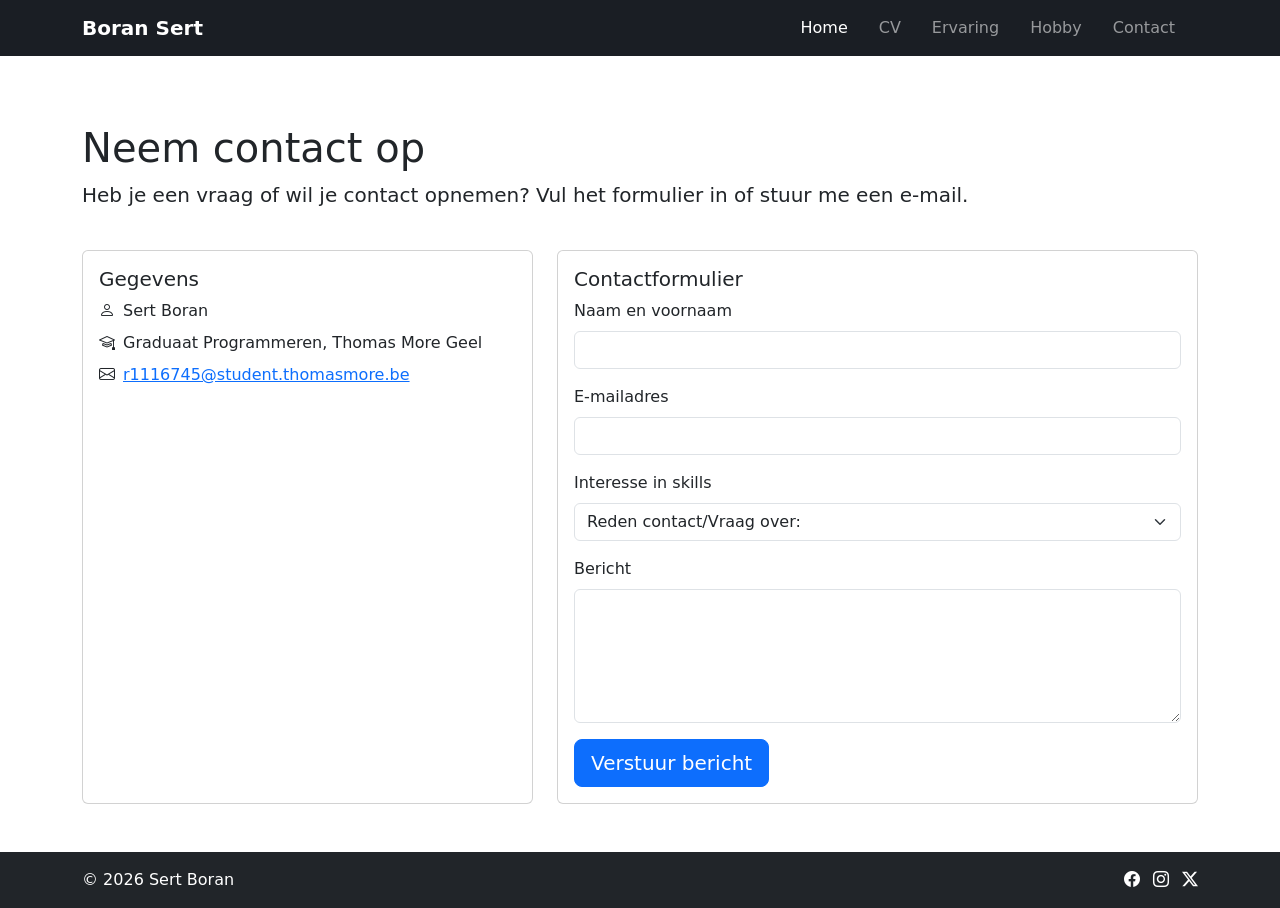
<file: Contact.html>
<!DOCTYPE html>
<html lang="nl">
<head>
  <meta charset="UTF-8">
  <title>Contact - Boran Sert</title>
<link rel="stylesheet" href="css/style.css">
  <link href="https://cdn.jsdelivr.net/npm/bootstrap@5.3.8/dist/css/bootstrap.min.css" rel="stylesheet" integrity="sha384-sRIl4kxILFvY47J16cr9ZwB07vP4J8+LH7qKQnuqkuIAvNWLzeN8tE5YBujZqJLB" crossorigin="anonymous">
  <link href="https://cdn.jsdelivr.net/npm/bootstrap-icons@1.11.3/font/bootstrap-icons.min.css" rel="stylesheet">
</head>
<body>

  <nav class="navbar navbar-expand-lg navbar-dark">
    <div class="container">
      <a class="navbar-brand" href="index.html">Boran Sert</a>
      <button class="navbar-toggler" type="button" data-bs-toggle="collapse"
              data-bs-target="#hoofdmenu" aria-controls="hoofdmenu"
              aria-expanded="false" aria-label="Menu openen">
        <span class="navbar-toggler-icon"></span>
      </button>
      <div class="collapse navbar-collapse" id="hoofdmenu">
        <ul class="navbar-nav ms-auto">
          <li class="nav-item"><a class="nav-link active" aria-current="page" href="index.html">Home</a></li>
          <li class="nav-item"><a class="nav-link" href="cv.html">CV</a></li>
          <li class="nav-item"><a class="nav-link" href="ervaring.html">Ervaring</a></li>
          <li class="nav-item"><a class="nav-link" href="hobby.html">Hobby</a></li>
          <li class="nav-item"><a class="nav-link" href="contact.html">Contact</a></li>
        </ul>
      </div>
    </div>
  </nav>

  <main class="container py-5 flex-grow-1">
    <h1>Neem contact op</h1>
    <p class="lead">Heb je een vraag of wil je contact opnemen? Vul het formulier in of stuur me een e-mail.</p>
    <div class="row g-4 mt-1">
      <div class="col-12 col-lg-5">
        <div class="card h-100"><div class="card-body">
          <h2 class="h5 card-title">Gegevens</h2>
          <ul class="list-unstyled mb-0">
            <li class="mb-2"><i class="bi bi-person me-2"></i>Sert Boran</li>
            <li class="mb-2"><i class="bi bi-mortarboard me-2"></i>Graduaat Programmeren, Thomas More Geel</li>
            <li class="mb-2"><i class="bi bi-envelope me-2"></i><a href="mailto:r1116745@student.thomasmore.be">r1116745@student.thomasmore.be</a></li>
            <!-- Voeg zelf toe: adres, woonplaats, land, telefoon, Discord/LinkedIn -->
          </ul>
        </div></div>
      </div>
      <div class="col-12 col-lg-7">
        <div class="card"><div class="card-body">
          <h2 class="h5 card-title">Contactformulier</h2>
          <form action="https://tm-statweb.be/forms.php" method="post">
            <div class="mb-3">
              <label for="naam" class="form-label">Naam en voornaam</label>
              <input type="text" class="form-control" id="naam" name="naam" required>
            </div>
            <div class="mb-3">
              <label for="email" class="form-label">E-mailadres</label>
              <input type="email" class="form-control" id="email" name="email" required>
            </div>
            <div class="mb-3">
              <label for="skills" class="form-label">Interesse in skills</label>
              <select class="form-select" id="skills" name="skills" required>
                <option value="" selected disabled>Reden contact/Vraag over:</option>
                <option>HTML</option><option>CSS</option><option>Bootstrap</option>
                <option>JavaScript</option><option>SQL</option><option>C#</option><option>Overig</option>
              </select>
            </div>
            <div class="mb-3">
              <label for="vraag" class="form-label">Bericht</label>
              <textarea class="form-control" id="vraag" name="vraag" rows="5" required></textarea>
            </div>
            <button type="submit" class="btn btn-primary btn-lg">Verstuur bericht</button>
          </form>
        </div></div>
      </div>
    </div>
  </main>

  <footer class="bg-dark text-white py-3">
    <div class="container">
      <div class="row">
        <div class="col-6">&copy; 2026 Sert Boran</div>
        <div class="col-6 text-end">
          <a href="https://www.facebook.com/" class="text-white me-2"><i class="bi bi-facebook"></i></a>
          <a href="https://www.instagram.com/" class="text-white me-2"><i class="bi bi-instagram"></i></a>
          <a href="https://x.com/" class="text-white"><i class="bi bi-twitter-x"></i></a>
        </div>
      </div>
    </div>
  </footer>

  <script
      src="https://cdn.jsdelivr.net/npm/bootstrap@5.3.8/dist/js/bootstrap.bundle.min.js"
      integrity="sha384-FKyoEForCGlyvwx9Hj09JcYn3nv7wiPVlz7YYwJrWVcXK/BmnVDxM+D2scQbITxI"
      crossorigin="anonymous"
    ></script>

  <script src="https://cdn.jsdelivr.net/npm/bootstrap@5.3.8/dist/js/bootstrap.bundle.min.js" integrity="sha384-FKyoEForCGlyvwx9Hj09JcYn3nv7wiPVlz7YYwJrWVcXK/BmnVDxM+D2scQbITxI" crossorigin="anonymous"></script>
</body>
</html>

<!--copy voor syncronizatie verbetering github repo-->
</file>
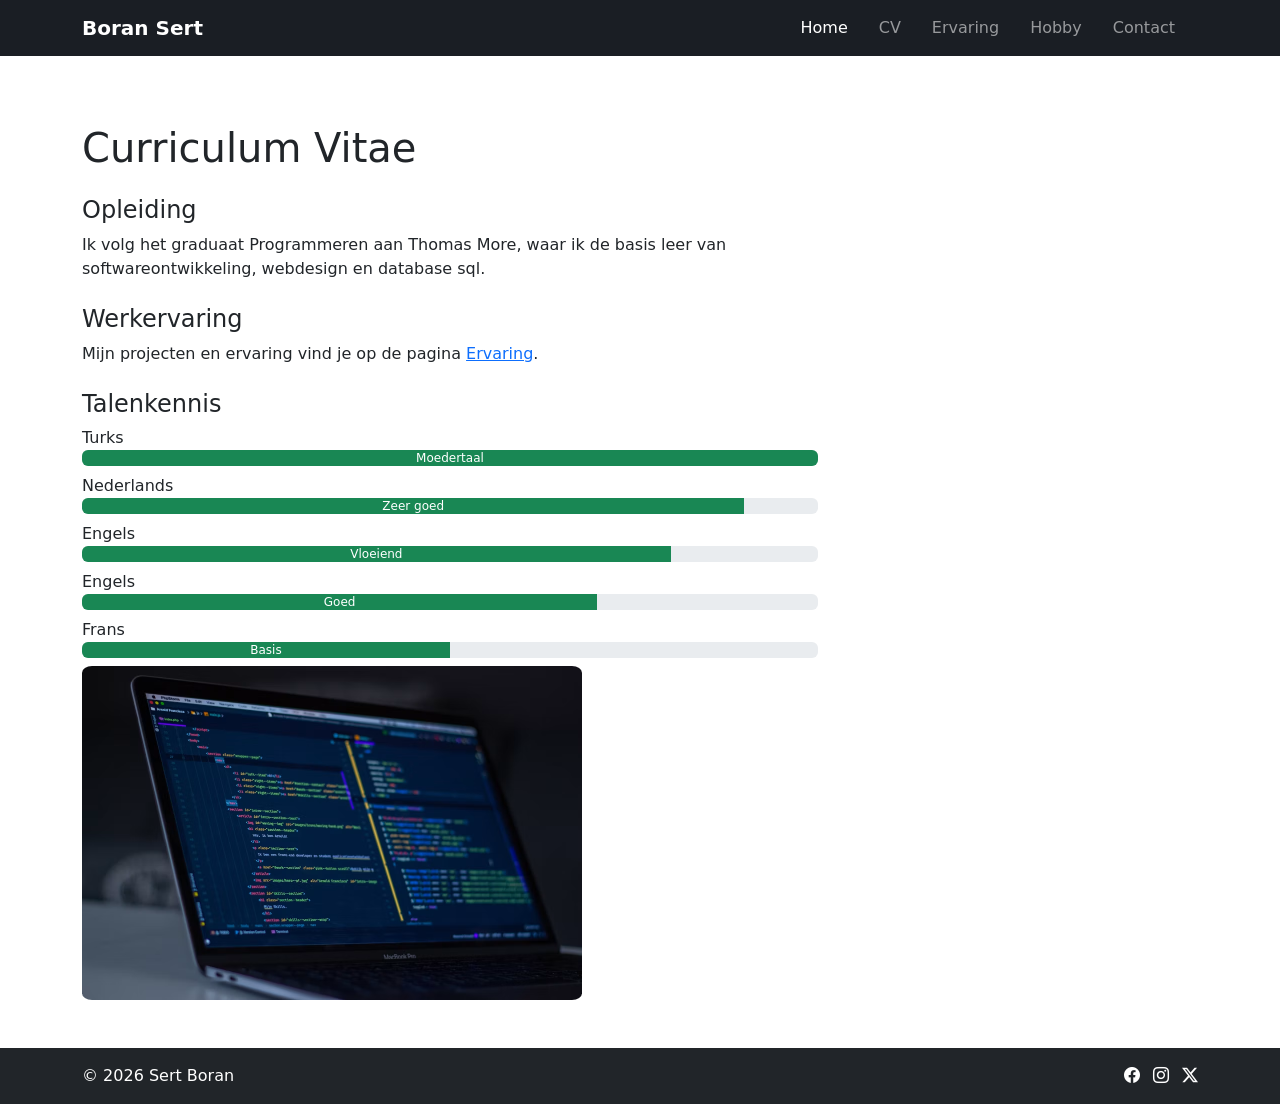
<file: CV.html>
<!doctype html>
<html lang="nl">
  <head>
    <meta charset="UTF-8" />
    <title>CV - Boran Sert</title>
    <link rel="stylesheet" href="css/style.css" />
    <link
      href="https://cdn.jsdelivr.net/npm/bootstrap@5.3.8/dist/css/bootstrap.min.css"
      rel="stylesheet"
      integrity="sha384-sRIl4kxILFvY47J16cr9ZwB07vP4J8+LH7qKQnuqkuIAvNWLzeN8tE5YBujZqJLB"
      crossorigin="anonymous"
    />
    <link
      href="https://cdn.jsdelivr.net/npm/bootstrap-icons@1.11.3/font/bootstrap-icons.min.css"
      rel="stylesheet"
    />
    <link
      href="https://cdn.jsdelivr.net/npm/swiper@11.1.14/swiper-bundle.min.css"
      rel="stylesheet"
    />
  </head>

  <body>
    <nav class="navbar navbar-expand-lg navbar-dark">
      <div class="container">
        <a class="navbar-brand" href="index.html">Boran Sert</a>
        <button
          class="navbar-toggler"
          type="button"
          data-bs-toggle="collapse"
          data-bs-target="#hoofdmenu"
          aria-controls="hoofdmenu"
          aria-expanded="false"
          aria-label="Menu openen"
        >
          <span class="navbar-toggler-icon"></span>
        </button>
        <div class="collapse navbar-collapse" id="hoofdmenu">
          <ul class="navbar-nav ms-auto">
            <li class="nav-item">
              <a class="nav-link active" aria-current="page" href="index.html"
                >Home</a
              >
            </li>
            <li class="nav-item"><a class="nav-link" href="cv.html">CV</a></li>
            <li class="nav-item">
              <a class="nav-link" href="ervaring.html">Ervaring</a>
            </li>
            <li class="nav-item">
              <a class="nav-link" href="hobby.html">Hobby</a>
            </li>
            <li class="nav-item">
              <a class="nav-link" href="contact.html">Contact</a>
            </li>
          </ul>
        </div>
      </div>
    </nav>

    <main class="container py-5 flex-grow-1">
      <div class="row g-4 align-items-start">
        <div class="col-12 col-md-8">
          <h1>Curriculum Vitae</h1>
          <h2 class="h4 mt-4">Opleiding</h2>
          <p>
            Ik volg het graduaat Programmeren aan Thomas More, waar ik de basis
            leer van softwareontwikkeling, webdesign en database sql.
          </p>
          <h2 class="h4 mt-4">Werkervaring</h2>
          <p>
            Mijn projecten en ervaring vind je op de pagina
            <a href="ervaring.html">Ervaring</a>.
          </p>
          <h2 class="h4 mt-4">Talenkennis</h2>

          <!-- Ik heb een progressbar toegevoegd om beetje stijl te geven aan want de cv pagina was niet zo mooi -->

          <div class="mb-2">
            <span>Turks</span>
            <div class="progress">
              <div class="progress-bar bg-success" style="width: 100%">
                Moedertaal
              </div>
            </div>
          </div>
          <div class="mb-2">
            <span>Nederlands</span>
            <div class="progress">
              <div class="progress-bar bg-success" style="width: 90%">
                Zeer goed
              </div>
            </div>
          </div>
          <div class="mb-2">
            <span>Engels</span>
            <div class="progress">
              <div class="progress-bar bg-success" style="width: 80%">
                Vloeiend
              </div>
            </div>
          </div>
          <div class="mb-2">
            <span>Engels</span>
            <div class="progress">
              <div class="progress-bar bg-success" style="width: 70%">Goed</div>
            </div>
          </div>
          <div class="mb-2">
            <span>Frans</span>
            <div class="progress">
              <div class="progress-bar bg-success" style="width: 50%">
                Basis
              </div>
            </div>
          </div>
        </div>
      </div>

      <img src="images/CV+.jpg" alt="Foto van Boran" class="profielfoto" />
    </main>

    <footer class="bg-dark text-white py-3">
    <div class="container">
      <div class="row">
        <div class="col-6">&copy; 2026 Sert Boran</div>
        <div class="col-6 text-end">
          <a href="https://www.facebook.com/" class="text-white me-2"><i class="bi bi-facebook"></i></a>
          <a href="https://www.instagram.com/" class="text-white me-2"><i class="bi bi-instagram"></i></a>
          <a href="https://x.com/" class="text-white"><i class="bi bi-twitter-x"></i></a>
        </div>
      </div>
    </div>
  </footer>

    <script
      src="https://cdn.jsdelivr.net/npm/bootstrap@5.3.8/dist/js/bootstrap.bundle.min.js"
      integrity="sha384-FKyoEForCGlyvwx9Hj09JcYn3nv7wiPVlz7YYwJrWVcXK/BmnVDxM+D2scQbITxI"
      crossorigin="anonymous"
    ></script>
  </body>
</html>
</file>
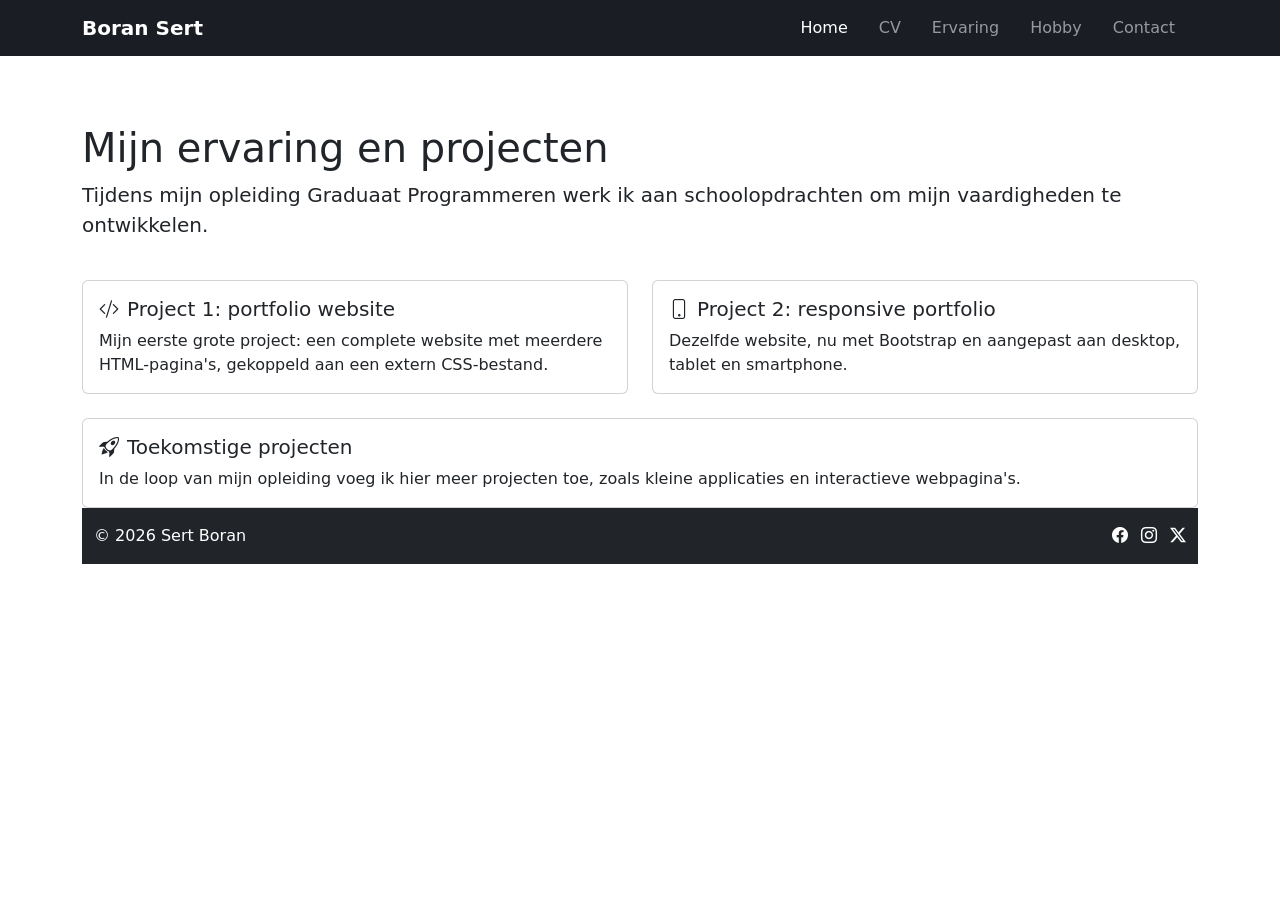
<file: Ervaring.html>
<!DOCTYPE html>
<html lang="nl">
<head>
  <meta charset="UTF-8">
  <title>Ervaring - Boran Sert</title>
    <link rel="stylesheet" href="css/style.css">
    <link href="https://cdn.jsdelivr.net/npm/bootstrap@5.3.8/dist/css/bootstrap.min.css" rel="stylesheet" integrity="sha384-sRIl4kxILFvY47J16cr9ZwB07vP4J8+LH7qKQnuqkuIAvNWLzeN8tE5YBujZqJLB" crossorigin="anonymous">
    <link href="https://cdn.jsdelivr.net/npm/bootstrap-icons@1.11.3/font/bootstrap-icons.min.css" rel="stylesheet">
  </head>
<body>

  <nav class="navbar navbar-expand-lg navbar-dark">
    <div class="container">
      <a class="navbar-brand" href="index.html">Boran Sert</a>
      <button class="navbar-toggler" type="button" data-bs-toggle="collapse"
              data-bs-target="#hoofdmenu" aria-controls="hoofdmenu"
              aria-expanded="false" aria-label="Menu openen">
        <span class="navbar-toggler-icon"></span>
      </button>
      <div class="collapse navbar-collapse" id="hoofdmenu">
        <ul class="navbar-nav ms-auto">
          <li class="nav-item"><a class="nav-link active" aria-current="page" href="index.html">Home</a></li>
          <li class="nav-item"><a class="nav-link" href="cv.html">CV</a></li>
          <li class="nav-item"><a class="nav-link" href="ervaring.html">Ervaring</a></li>
          <li class="nav-item"><a class="nav-link" href="hobby.html">Hobby</a></li>
          <li class="nav-item"><a class="nav-link" href="contact.html">Contact</a></li>
        </ul>
      </div>
    </div>
  </nav>

<main class="container py-5 flex-grow-1">
    <h1>Mijn ervaring en projecten</h1>
    <p class="lead">Tijdens mijn opleiding Graduaat Programmeren werk ik aan schoolopdrachten om mijn vaardigheden te ontwikkelen.</p>
    <div class="row g-4 mt-1">
      <div class="col-12 col-md-6">
        <div class="card h-100"><div class="card-body">
          <h2 class="h5 card-title"><i class="bi bi-code-slash me-2"></i>Project 1: portfolio website</h2>
          <p class="card-text">Mijn eerste grote project: een complete website met meerdere HTML-pagina's, gekoppeld aan een extern CSS-bestand.</p>
        </div></div>
      </div>
      <div class="col-12 col-md-6">
        <div class="card h-100"><div class="card-body">
          <h2 class="h5 card-title"><i class="bi bi-phone me-2"></i>Project 2: responsive portfolio</h2>
          <p class="card-text">Dezelfde website, nu met Bootstrap en aangepast aan desktop, tablet en smartphone.</p>
        </div></div>
      </div>

      <!-- Voeg hier vakantiewerk, weekendwerk of stages toe als extra cards -->
      
      <div class="col-12">
        <div class="card h-100"><div class="card-body">
          <h2 class="h5 card-title"><i class="bi bi-rocket-takeoff me-2"></i>Toekomstige projecten</h2>
          <p class="card-text">In de loop van mijn opleiding voeg ik hier meer projecten toe, zoals kleine applicaties en interactieve webpagina's.</p>
        </div></div>
      </div>
    </div>

    <footer class="bg-dark text-white py-3">
    <div class="container">
      <div class="row">
        <div class="col-6">&copy; 2026 Sert Boran</div>
        <div class="col-6 text-end">
          <a href="https://www.facebook.com/" class="text-white me-2"><i class="bi bi-facebook"></i></a>
          <a href="https://www.instagram.com/" class="text-white me-2"><i class="bi bi-instagram"></i></a>
          <a href="https://x.com/" class="text-white"><i class="bi bi-twitter-x"></i></a>
        </div>
      </div>
    </div>
  </footer>
  </main>
  

  <script src="https://cdn.jsdelivr.net/npm/bootstrap@5.3.8/dist/js/bootstrap.bundle.min.js" integrity="sha384-FKyoEForCGlyvwx9Hj09JcYn3nv7wiPVlz7YYwJrWVcXK/BmnVDxM+D2scQbITxI" crossorigin="anonymous"></script>
</body>
</html>
</file>
<file: css/style.css>
body {
  font-family: Arial, sans-serif;
  margin: 20px;
  background-color: #f2f2f2;
  color: #333333;
}

/* Navigatiemenu */
nav {
  background-color: #1a1e24;
  padding: 10px;
  margin-bottom: 20px;
}

nav a {
  color: white;
  text-decoration: none;
  margin-right: 15px;
  font-weight: bold;
}

nav a:hover {
  color: #00d2ff;
}

/* Kopteksten en paragrafen */
h1 {
  color: #1a1e24;
}

p {
  line-height: 1.5;
}



.profielfoto {
  width: 500px;
  height: auto;
  border-radius: 2%;
}

.foto-container {
  display: flex;
  gap: 20px;
  margin: 20px 0;
}


.foto-container img {
  width: 48%; 
  height: auto;
  object-fit: cover;
  border-radius: 8px;
}

.foto-hobby {
  display: flex;
  gap: 20px;
  align-items: center;
}

.hobby-img-1 {
  width: 250px;
  height: auto;
  border-radius: 6px;
  object-fit: cover;
}

.hobby-img-2 {
  width: 300px;
  height: auto;
  border-radius: 6px;
  object-fit: cover;
}

.hobby-img-3 {
  width: 200px;
  height: auto;
  border-radius: 6px;
  object-fit: cover;
}

table {
  width: 100%;
  border-collapse: collapse;
  margin-top: 20px;
  background-color: #ffffff;
}

th, td {
  border: 1px solid #333333;
  padding: 10px;
  text-align: left;
}

th {
  background-color: #1a1e24;
  color: #ffffff;
}

caption {
  font-style: italic;
  margin-bottom: 5px;
  text-align: left;
}


.carousel-item img {
  height: 420px;
  object-fit: cover;
  object-position: center;
}
</file>
